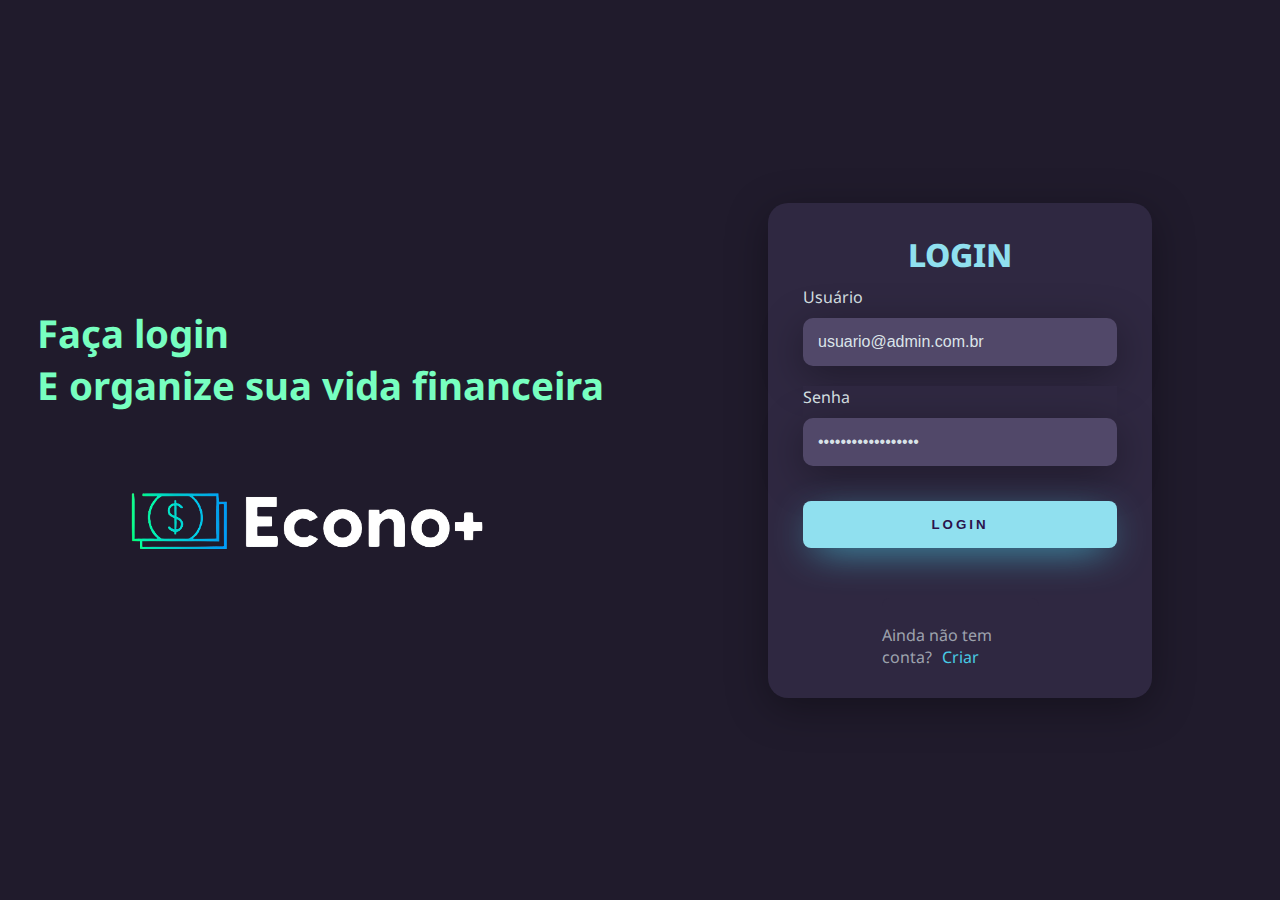
<file: index.html>
<!DOCTYPE html>
<html lang="pt-BR">

<head>
    <meta charset="UTF-8">
    <meta http-equiv="X-UA-Compatible" content="IE=edge">
    <meta name="viewport" content="width=device-width, initial-scale=1.0">
    <link rel="stylesheet"
        href="https://fonts.googleapis.com/css?family=Source+Sans+Pro:300,400,600,700,300italic,400italic,600italic">
    <link href="https://cdn.jsdelivr.net/npm/bootstrap@5.3.2/dist/css/bootstrap.min.css" rel="stylesheet"
        integrity="sha384-T3c6CoIi6uLrA9TneNEoa7RxnatzjcDSCmG1MXxSR1GAsXEV/Dwwykc2MPK8M2HN" crossorigin="anonymous">
    <link href='https://unpkg.com/boxicons@2.1.4/css/boxicons.min.css' rel='stylesheet'>
    <link rel="stylesheet" href="./css/login.css">
    <link rel="shortcut icon" type="imagex/png" href="../imgs/logo.png">
    <title>Econo+ Login</title>
</head>

<body>
    <main>
        <div class="left-login">
            <h1>Faça login<br>E organize sua vida financeira</h1>
            <img class="left-login-image" src="./imgs/logo.png" alt="Logo Econo+">
        </div>
        <div class="right-login">
            <div class="card-login">
                <h1>LOGIN</h1>
                <div class="textfield">
                    <label for="usuario">Usuário</label>
                    <input type="text" name="usuario" placeholder="Usuário" value="usuario@admin.com.br">
                </div>
                <div class="textfield">
                    <label for="senha">Senha</label>
                    <input type="password" name="senha" placeholder="Senha" value="grupocharmander123">
                </div>
                <button class="btn-login" id="txtLogar">Login</button>
                <div class="login-button text-center">
                    <p>Ainda não tem conta?<a href="./pages/cadastro_view.html">Criar</a>
                </div>
            </div>
        </div>
    </main>
    <script src="https://cdn.jsdelivr.net/npm/bootstrap@5.3.2/dist/js/bootstrap.bundle.min.js"
        integrity="sha384-C6RzsynM9kWDrMNeT87bh95OGNyZPhcTNXj1NW7RuBCsyN/o0jlpcV8Qyq46cDfL"
        crossorigin="anonymous"></script>
    <script src="./js/script.js"></script>

    <script>
        /*Click "temporário" visto que iremos entregar apenas o front-end neste momento.*/
        var click = document.getElementById("txtLogar");

        click.addEventListener("click", () => {
            window.location.href = './pages/home_view.html';
        });
    </script>
</body>

</html>
</file>
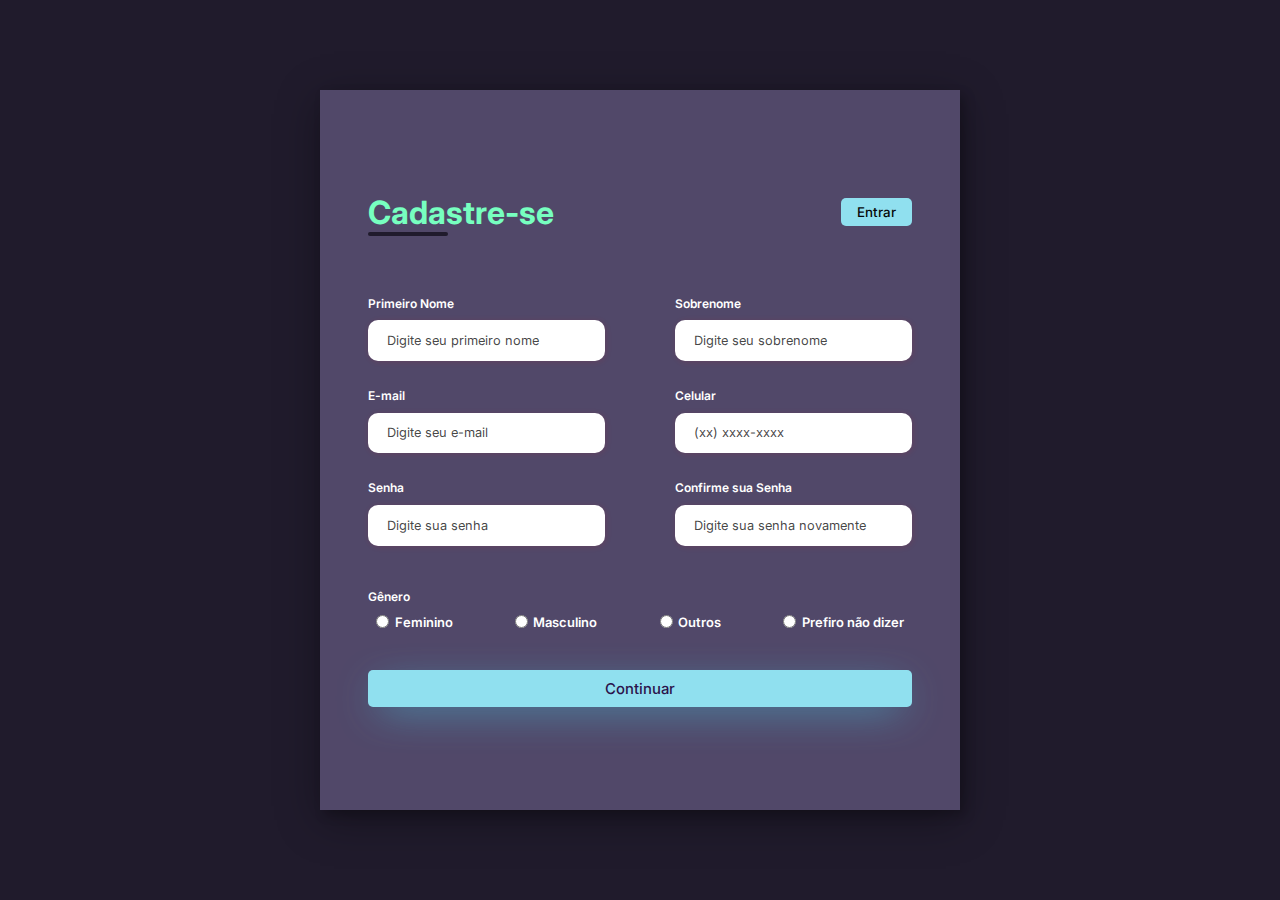
<file: pages/cadastro_view.html>
<!DOCTYPE html>
<html lang="pt-br">

<head>
    <meta charset="UTF-8">
    <meta http-equiv="X-UA-Compatible" content="IE=edge">
    <meta name="viewport" content="width=device-width, initial-scale=1.0">
    <link rel="stylesheet" href="../css/cadastro.css">
    <link rel="shortcut icon" type="imagex/png" href="../imgs/logo.png">
    <title>Econo+ Cadastro</title>
</head>

<body>
    <div class="container">
        <div class="form-image">
            <img src="../imgs/logo.png" alt="">
        </div>
        <div class="form">
            <form action="#">
                <div class="form-header">
                    <div class="title">
                        <h1>Cadastre-se</h1>
                    </div>
                    <div class="login-button">
                        <button><a href="../index.html">Entrar</a></button>
                    </div>
                </div>

                <div class="input-group">
                    <div class="input-box">
                        <label for="firstname">Primeiro Nome</label>
                        <input id="txtPrimeiroNome" type="text" name="firstname" placeholder="Digite seu primeiro nome" required>
                    </div>

                    <div class="input-box">
                        <label for="lastname">Sobrenome</label>
                        <input id="txtSobrenome" type="text" name="lastname" placeholder="Digite seu sobrenome" required>
                    </div>
                    <div class="input-box">
                        <label for="email">E-mail</label>
                        <input id="txtEmail" type="email" name="email" placeholder="Digite seu e-mail" required>
                    </div>

                    <div class="input-box">
                        <label for="number">Celular</label>
                        <input id="txtNumero" type="tel" name="number" placeholder="(xx) xxxx-xxxx" required>
                    </div>

                    <div class="input-box">
                        <label for="password">Senha</label>
                        <input id="txtSenha" type="password" name="password" placeholder="Digite sua senha" required>
                    </div>


                    <div class="input-box">
                        <label for="confirmPassword">Confirme sua Senha</label>
                        <input id="txtSenhaConfirmacao" type="password" name="confirmPassword" placeholder="Digite sua senha novamente" required>
                    </div>

                </div>

                <div class="gender-inputs">
                    <div class="gender-title">
                        <h6>Gênero</h6>
                    </div>

                    <div class="gender-group">
                        <div class="gender-input">
                            <input id="txtFeminino" type="radio" name="gender">
                            <label for="female">Feminino</label>
                        </div>

                        <div class="gender-input">
                            <input id="txtMasculino" type="radio" name="gender">
                            <label for="male">Masculino</label>
                        </div>

                        <div class="gender-input">
                            <input id="txtOutrosGeneros" type="radio" name="gender">
                            <label for="others">Outros</label>
                        </div>

                        <div class="gender-input">
                            <input id="none" type="radio" name="gender">
                            <label for="none">Prefiro não dizer</label>
                        </div>
                    </div>
                </div>

                <div class="continue-button">
                    <button><a href="#">Continuar</a> </button>
                </div>
            </form>
        </div>
    </div>
</body>

</html>
</file>
<file: css/login.css>
@import url('https://fonts.googleapis.com/css2?family=Noto+Sans:wght@400;700&display=swap');

body * {
    box-sizing: border-box;
    background: #201b2c;
}
body {
    margin: 0;
    font-family: 'Noto Sans', sans-serif;
    
}
main {
    width: 100vw;
    height: 100vh;
    background: #201b2c;
    display: flex;
    justify-content: center;
    align-items: center;
}
.left-login {
    width: 50vw;
    height: 100vh;
    display: flex;
    justify-content: center;
    align-items: center;
    flex-direction: column;
}
.left-login h1 {
    font-size: 3vw;
    color: #77ffc0;
}
.left-login-image {
    width: 35vw;
}
.right-login {
    width: 50vw;
    height: 100vh;
    display: flex;
    justify-content: center;
    align-items: center;
}
.card-login {
    width: 60%;
    display: flex;
    justify-content: center;
    align-items: center;
    flex-direction: column;
    padding: 30px 35px;
    background: #2f2841;
    border-radius: 20px;
    box-shadow: 0px 10px 40px #00000056;
}
.card-login h1 {
    color: #90e0ef;
    font-weight: 800;
    margin: 0;
    background-color: #2f2841;
}
.textfield {
    width: 100%;
    display: flex;
    flex-direction: column;
    align-items: flex-start;
    justify-content: center;
    margin: 10px 0px;
    background-color: #2f2841;
}
.textfield input {
    width: 100%;
    border: none;
    border-radius: 10px;
    padding: 15px;
    background: #514869;
    color: #f0ffffde;
    font-size: 12pt;
    box-shadow: 0px 10px 40px #00000056;
    outline: none;
    box-sizing: border-box;
}
.textfield label {
    color: #f0ffffde;
    margin-bottom: 10px;
    background-color: #2f2841;
}
.textfield input::placeholder {
    color: #f0ffff94;
}
.btn-login {
    width: 100%;
    padding: 16px 0;
    margin: 25px;
    border: none;
    border-radius: 8px;
    outline: none;
    text-transform: uppercase;
    font-weight: 800;
    letter-spacing: 3px;
    color: #2b134b;
    background: #90e0ef;
    cursor: pointer;
    box-shadow: 0px 10px 40px -12px #48cae4;
}
.login-button{
    width: 50%;
    padding: 10px 0;
    margin: 25px;
    border: none;
    border-radius: 8px;
    background-color: #2f2841;
    cursor: pointer;
    height: 45px;
}

p{
    background-color: #2f2841;
    color: #f0ffff94;
}

a{
    color: #48cae4;
    text-decoration: none;
    margin-left: 10px;
    background-color: #2f2841;
    text-transform:inherit

}

.senha-nova{
    background-color: #2f2841;
    
    
}

@media only screen and (max-width:950px) {
    .card-login {
        width: 85%;
    }
}
@media only screen and (max-width:600px) {
    main {
        flex-direction: column;
    }
    .left-login h1{
        display: none;
    }
    .left-login {
        width: 100%;
        height: auto;
    }
    .right-login {
        width: 100%;
        height: auto;
    }
    .left-login-image {
        width: 50vw;
    }
    .card-login {
        width: 90%;
    }
}
</file>
<file: css/cadastro.css>
@import url('https://fonts.googleapis.com/css2?family=Inter:wght@200;300;400;500&family=Open+Sans:wght@300;400;500;600&display=swap');
* {
    padding: 0;
    margin: 0;
    box-sizing: border-box;
    font-family: 'Inter', sans-serif;
}

body {
    width: 100%;
    height: 100vh;
    display: flex;
    justify-content: center;
    align-items: center;
    background: #201b2c;
}

.container {
    width: 80%;
    height: 80vh;
    display: flex;
    box-shadow: 5px 5px 10px rgba(0, 0, 0, 0.212);
    
}

.form-image {
    width: 45%;
    display: flex;
    justify-content: center;
    align-items: center;
    background-color: #201b2c;
    padding: 1rem;
    border: none;
    border-radius: 5px;
    box-shadow: 0px 10px 40px #00000056;
}

.form-image img {
    width: 31rem;
}

.form {
    width: 56%;
    display: flex;
    flex-direction: column;
    justify-content: center;
    align-items: center;
    background-color: #514869;
    padding: 3rem;
    border: none;
    box-shadow: 0px 10px 40px #00000056;

}

.form-header {
    margin-bottom: 3rem;
    display: flex;
    justify-content: space-between;
    border: none;
    border-radius: 8px;
    color: #77ffc0;
}

.login-button {
    display: flex;
    align-items: center;
}

.login-button button {
    border: none;
    background-color: #90e0ef;
    padding: 0.4rem 1rem;
    border-radius: 5px;
    cursor: pointer;
}

.login-button button:hover {
    background-color: #201b2c;
}

.login-button button a {
    text-decoration: none;
    font-weight: 500;
    color: #060808;
}

.form-header h1::after {
    content: '';
    display: block;
    width: 5rem;
    height: 0.3rem;
    background-color: #201b2c;
    margin: 0 auto;
    position: absolute;
    border-radius: 10px;
}

.input-group {
    display: flex;
    flex-wrap: wrap;
    justify-content: space-between;
    padding: 1rem 0;
}

.input-box {
    display: flex;
    flex-direction: column;
    margin-bottom: 1.1rem;
}

.input-box input {
    margin: 0.6rem 0;
    padding: 0.8rem 1.2rem;
    border: none;
    border-radius: 10px;
    box-shadow: 1px 1px 6px #ec0e0e1c;
    font-size: 0.8rem;
}

.input-box input:hover {
    background-color: #a6e4e9;
}

.input-box input:focus-visible {
    outline: 1px solid #81c7be;
}

.input-box label,
.gender-title h6 {
    font-size: 0.75rem;
    font-weight: 600;
    color: #ffffff;
}

.input-box input::placeholder {
    color: #000000be;
}

.gender-group {
    display: flex;
    justify-content: space-between;
    margin-top: 0.62rem;
    padding: 0 .5rem;
}

.gender-input {
    display: flex;
    align-items: center;
}

.gender-input input {
    margin-right: 0.35rem;
}

.gender-input label {
    font-size: 0.81rem;
    font-weight: 600;
    color: #ffffff;
}

.continue-button button {
    width: 100%;
    margin-top: 2.5rem;
    border: none;
    padding: 0.62rem;
    border-radius: 5px;
    cursor: pointer;
    background: #90e0ef;
    box-shadow: 0px 10px 40px -12px #48cae4;
}

.continue-button button:hover {
    background-color: #97b2e6;
}

.continue-button button a {
    text-decoration: none;
    font-size: 0.93rem;
    font-weight: 500;
    color: #2b134b;
}

@media screen and (max-width: 1330px) {
    .form-image {
        display: none;
    }
    .container {
        width: 50%;
    }
    .form {
        width: 100%;
    }
}

@media screen and (max-width: 1064px) {
    .container {
        width: 90%;
        height: auto;
    }
    .input-group {
        flex-direction: column;
        z-index: 5;
        padding-right: 5rem;
        max-height: 10rem;
        overflow-y: scroll;
        flex-wrap: nowrap;
    }
    .gender-inputs {
        margin-top: 2rem;
    }
    .gender-group {
        flex-direction: column;
    }
    .gender-title h6 {
        margin: 0;
    }
    .gender-input {
        margin-top: 0.5rem;
    }
}
</file>
